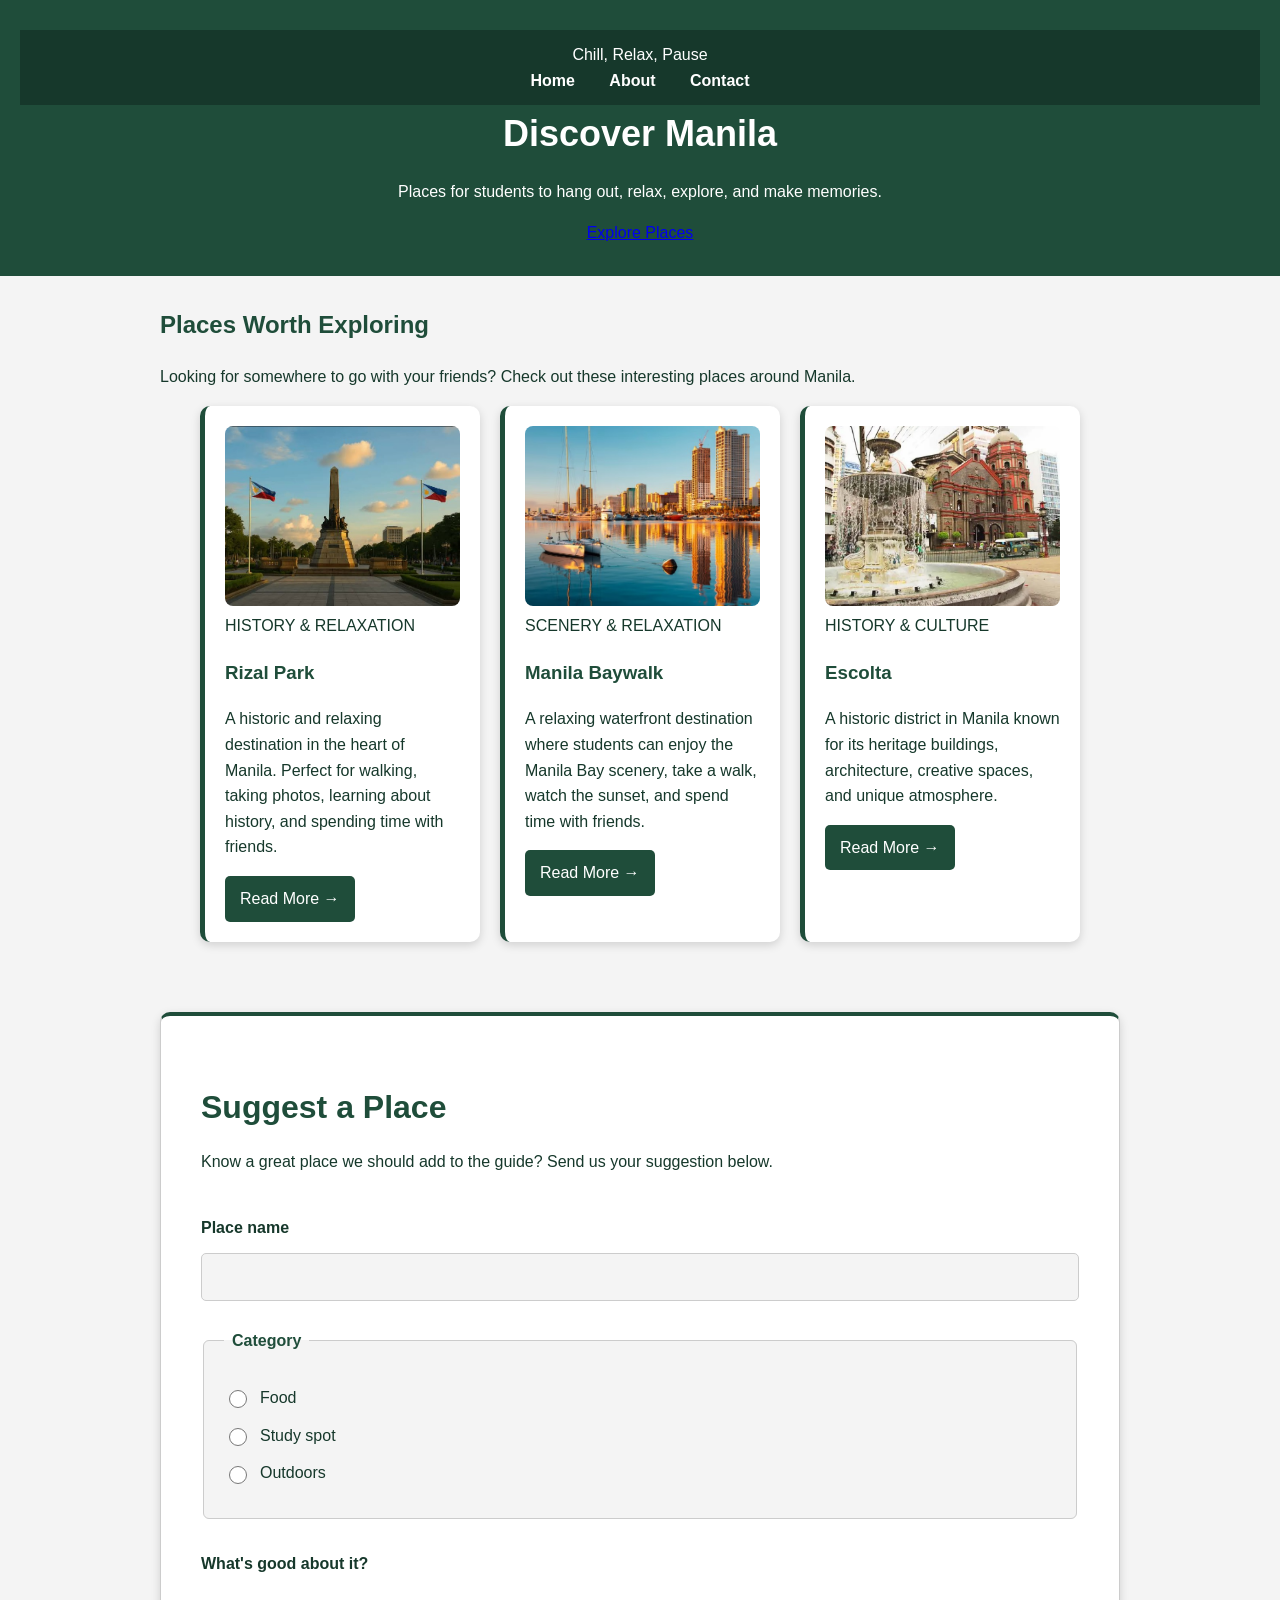
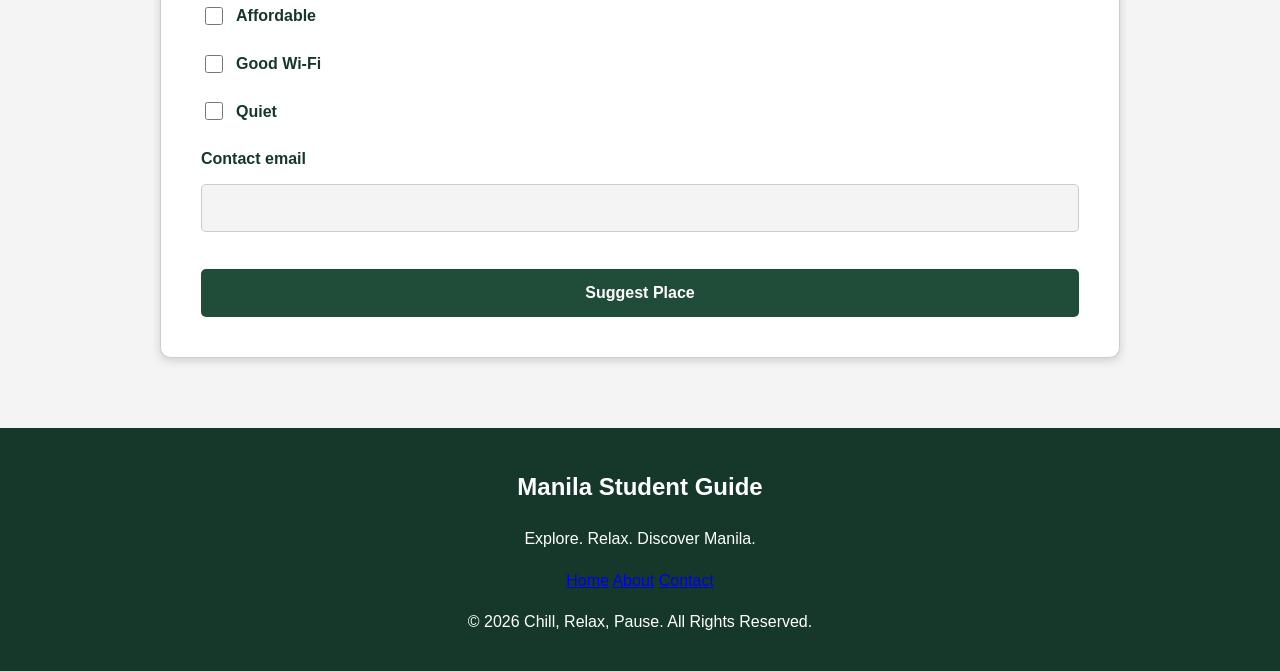
<file: index.html>
<!DOCTYPE html>

<html lang="en">

<head>
    <meta charset="UTF-8">
    <meta name="viewport" content="width=device-width, initial-scale=1.0">


<title>Chill, Relax, Pause</title>

<link rel="stylesheet" href="style.css">


</head>

<body>


<!-- Header -->
<header class="hero">

    <nav>
        <div class="logo">Chill, Relax, Pause</div>

        <ul>
            <li><a href="index.html">Home</a></li>
            <li><a href="about.html">About</a></li>
            <li><a href="contact.html">Contact</a></li>
        </ul>
    </nav>

    <div class="hero-content">

        <h1>Discover Manila</h1>

        <p>
            Places for students to hang out, relax,
            explore, and make memories.
        </p>

        <a href="#places" class="hero-button">
            Explore Places
        </a>

    </div>

</header>


<!-- Main Content -->
<main>

    <section class="intro">

        <h2>Places Worth Exploring</h2>

        <p>
            Looking for somewhere to go with your friends?
            Check out these interesting places around Manila.
        </p>

    </section>


    <!-- Places -->
    <section id="places" class="card-container">


        <!-- Rizal Park -->
        <article class="card">

            <img
                src="rizal-park.jpg"
                alt="Rizal Park in Manila"
            >

            <div class="card-content">

                <span class="category">
                    HISTORY & RELAXATION
                </span>

                <h3>Rizal Park</h3>

                <p>
                    A historic and relaxing destination in the
                    heart of Manila. Perfect for walking,
                    taking photos, learning about history,
                    and spending time with friends.
                </p>

                <a href="places/rizal-park.html">
                    Read More →
                </a>

            </div>

        </article>


        <!-- Manila Baywalk -->
        <article class="card">

            <img
                src="baywalk.jpg"
                alt="Manila Baywalk"
            >

            <div class="card-content">

                <span class="category">
                    SCENERY & RELAXATION
                </span>

                <h3>Manila Baywalk</h3>

                <p>
                    A relaxing waterfront destination where
                    students can enjoy the Manila Bay scenery,
                    take a walk, watch the sunset, and spend
                    time with friends.
                </p>

                <a href="places/baywalk.html">
                    Read More →
                </a>

            </div>

        </article>


        <!-- Escolta -->
        <article class="card">

            <img
                src="escolta.jpg"
                alt="Escolta Manila"
            >

            <div class="card-content">

                <span class="category">
                    HISTORY & CULTURE
                </span>

                <h3>Escolta</h3>

                <p>
                    A historic district in Manila known for
                    its heritage buildings, architecture,
                    creative spaces, and unique atmosphere.
                </p>

                <a href="places/escolta.html">
                    Read More →
                </a>

            </div>

        </article>


    </section>


    <!-- Suggest a Place -->
    <section class="suggest-place">

        <h2>Suggest a Place</h2>

        <p>
            Know a great place we should add to the guide?
            Send us your suggestion below.
        </p>

        <form>

            <label for="place-name">Place name</label>

            <input
                type="text"
                id="place-name"
                name="place-name"
                required
            >

            <fieldset>

                <legend>Category</legend>

                <label for="food">
                    <input
                        type="radio"
                        id="food"
                        name="category"
                        value="food"
                    >
                    Food
                </label>

                <label for="study-spot">
                    <input
                        type="radio"
                        id="study-spot"
                        name="category"
                        value="study-spot"
                    >
                    Study spot
                </label>

                <label for="outdoors">
                    <input
                        type="radio"
                        id="outdoors"
                        name="category"
                        value="outdoors"
                    >
                    Outdoors
                </label>

            </fieldset>

            <p>What's good about it?</p>

            <label for="affordable">
                <input
                    type="checkbox"
                    id="affordable"
                    name="good-points"
                    value="affordable"
                >
                Affordable
            </label>

            <label for="wifi">
                <input
                    type="checkbox"
                    id="wifi"
                    name="good-points"
                    value="wifi"
                >
                Good Wi-Fi
            </label>

            <label for="quiet">
                <input
                    type="checkbox"
                    id="quiet"
                    name="good-points"
                    value="quiet"
                >
                Quiet
            </label>

            <label for="contact-email">Contact email</label>

            <input
                type="email"
                id="contact-email"
                name="contact-email"
                required
            >

            <button type="submit">Suggest Place</button>

        </form>

    </section>

</main>


<!-- Footer -->
<footer>

    <h2>Manila Student Guide</h2>

    <p>
        Explore. Relax. Discover Manila.
    </p>

    <div class="footer-links">

        <a href="index.html">Home</a>
        <a href="about.html">About</a>
        <a href="contact.html">Contact</a>

    </div>

    <p class="copyright">
        &copy; 2026 Chill, Relax, Pause. All Rights Reserved.
    </p>

</footer>

</body>

</html>
</file>
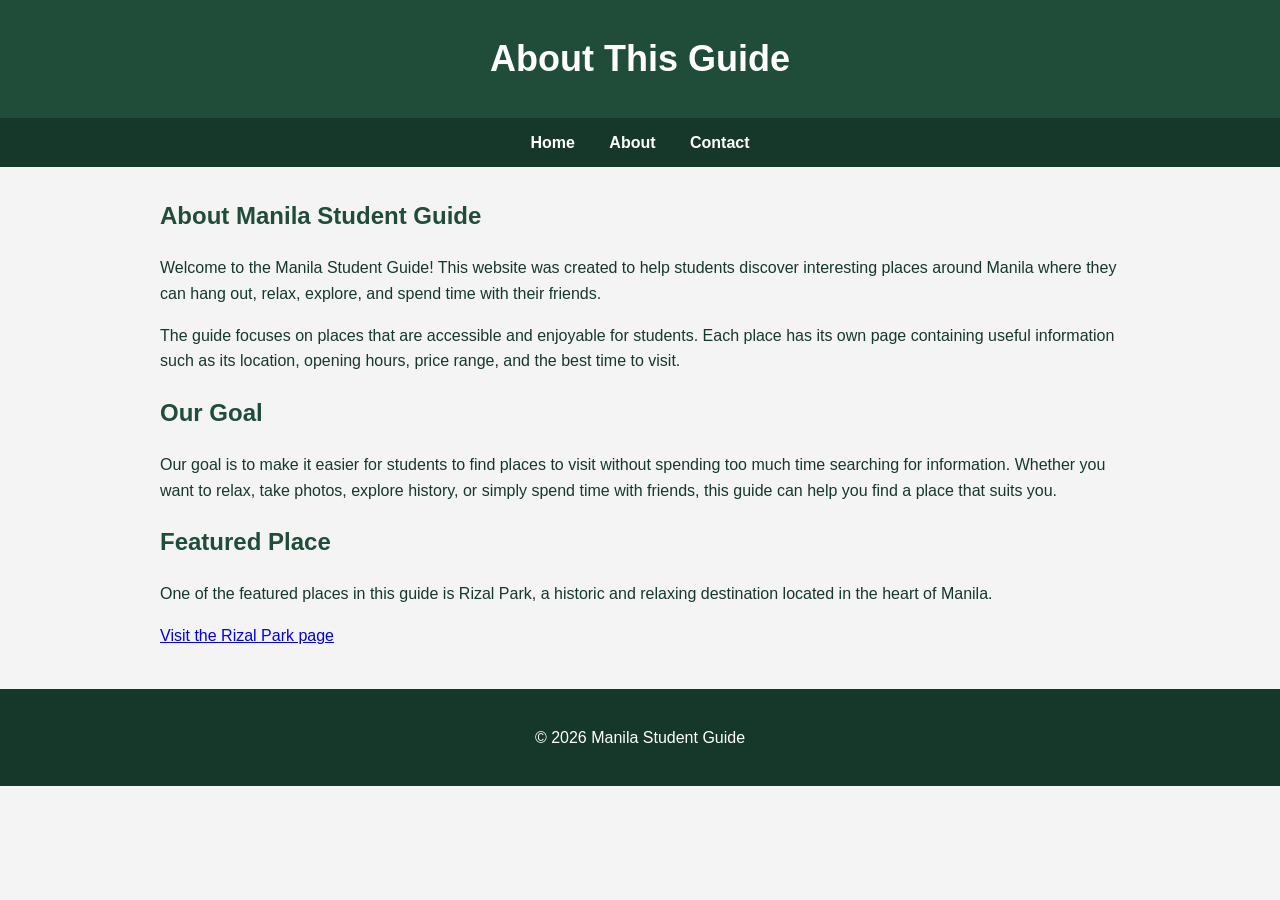
<file: about.html>
<!DOCTYPE html>
<html lang="en">
<head>
    <meta charset="UTF-8">
    <meta name="viewport" content="width=device-width, initial-scale=1.0">
    <title>About - Manila Student Guide</title>
    <link rel="stylesheet" href="style.css">
</head>

<body>

    <header>
        <h1>About This Guide</h1>
    </header>

    <nav>
        <ul>
            <li><a href="index.html">Home</a></li>
            <li><a href="about.html">About</a></li>
            <li><a href="contact.html">Contact</a></li>
        </ul>
    </nav>

    <main>
        <h2>About Manila Student Guide</h2>

        <p>
            Welcome to the Manila Student Guide! This website was created
            to help students discover interesting places around Manila
            where they can hang out, relax, explore, and spend time with
            their friends.
        </p>

        <p>
            The guide focuses on places that are accessible and enjoyable
            for students. Each place has its own page containing useful
            information such as its location, opening hours, price range,
            and the best time to visit.
        </p>

        <h2>Our Goal</h2>

        <p>
            Our goal is to make it easier for students to find places to
            visit without spending too much time searching for information.
            Whether you want to relax, take photos, explore history, or
            simply spend time with friends, this guide can help you find
            a place that suits you.
        </p>

        <h2>Featured Place</h2>

        <p>
            One of the featured places in this guide is Rizal Park, a
            historic and relaxing destination located in the heart of
            Manila.
        </p>

        <p>
            <a href="places/rizal-park.html">Visit the Rizal Park page</a>
        </p>
    </main>

    <footer>
        <p>&copy; 2026 Manila Student Guide</p>
    </footer>

</body>
</html>
</file>
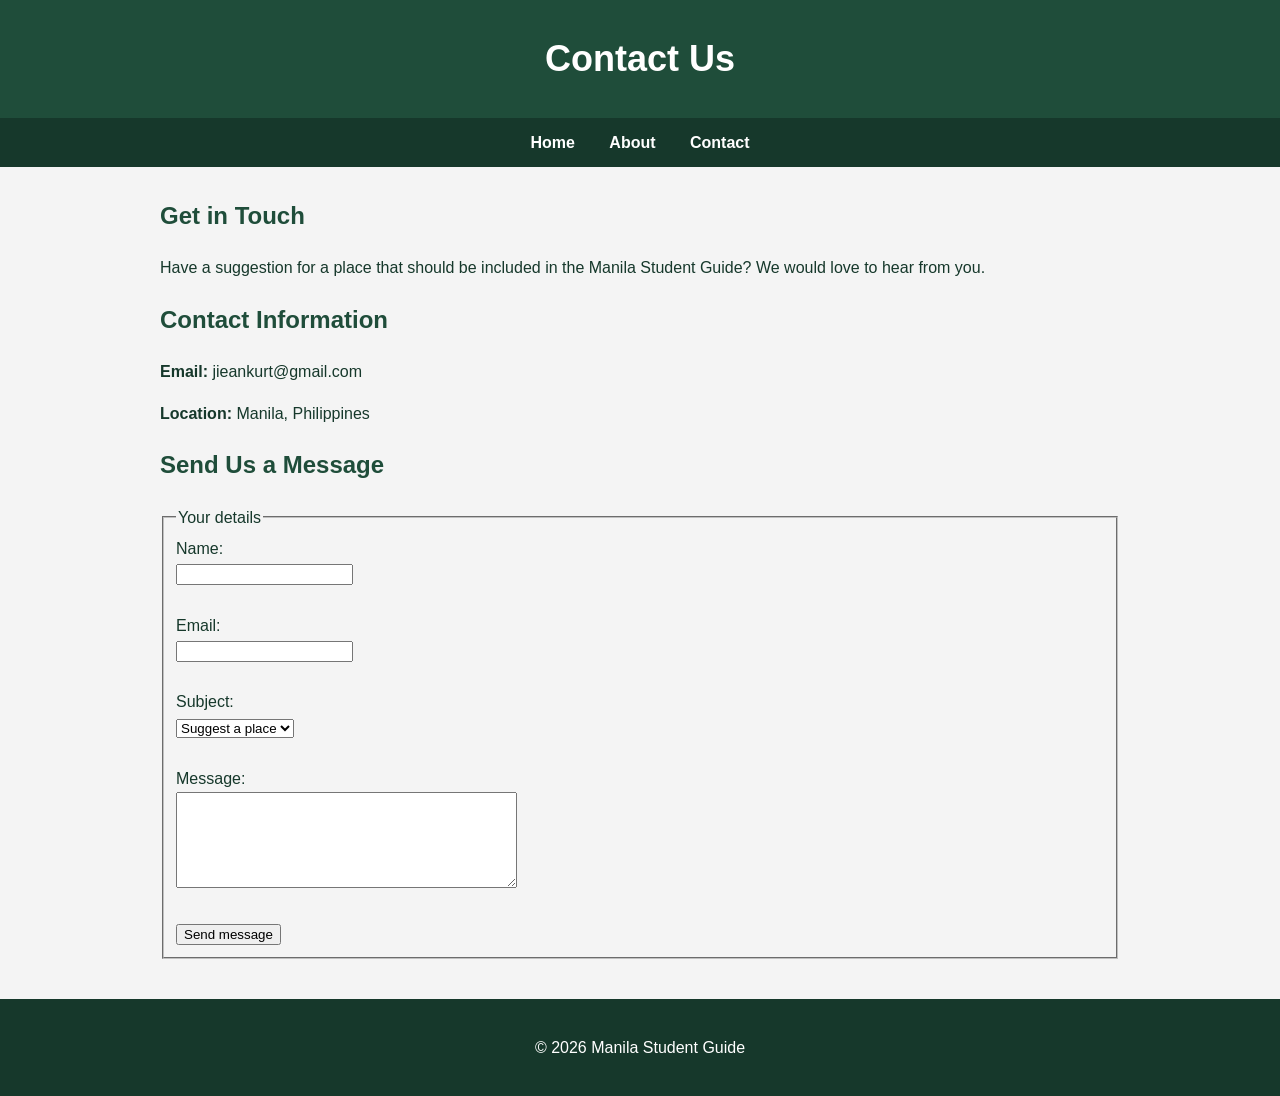
<file: contact.html>
<!DOCTYPE html>
<html lang="en">
<head>
    <meta charset="UTF-8">
    <meta name="viewport" content="width=device-width, initial-scale=1.0">
    <title>Contact - Manila Student Guide</title>
    <link rel="stylesheet" href="style.css">
</head>

<body>

    <header>
        <h1>Contact Us</h1>
    </header>

    <nav>
        <ul>
            <li><a href="index.html">Home</a></li>
            <li><a href="about.html">About</a></li>
            <li><a href="contact.html">Contact</a></li>
        </ul>
    </nav>

    <main>
        <h2>Get in Touch</h2>

        <p>
            Have a suggestion for a place that should be included in
            the Manila Student Guide? We would love to hear from you.
        </p>

        <h2>Contact Information</h2>

        <p>
            <strong>Email:</strong>
            jieankurt@gmail.com
        </p>

        <p>
            <strong>Location:</strong>
            Manila, Philippines
        </p>

        <h2>Send Us a Message</h2>

        
<form>

    <fieldset>
        <legend>Your details</legend>

        <label for="name">Name:</label><br>
        <input type="text" id="name" name="name" required><br><br>

        <label for="email">Email:</label><br>
        <input type="email" id="email" name="email" required><br><br>

        <label for="subject">Subject:</label><br>
        <select id="subject" name="subject">
            <option value="suggest-place">Suggest a place</option>
            <option value="correct-detail">Correct a detail</option>
            <option value="ask-question">Ask a question</option>
            <option value="something-else">Something else</option>
        </select><br><br>

        <label for="message">Message:</label><br>
        <textarea id="message" name="message" rows="6" cols="40" required></textarea><br><br>

        <button type="submit">Send message</button>

    </fieldset>

</form>

    </main>

    <footer>
        <p>&copy; 2026 Manila Student Guide</p>
    </footer>

</body>
</html>
</file>
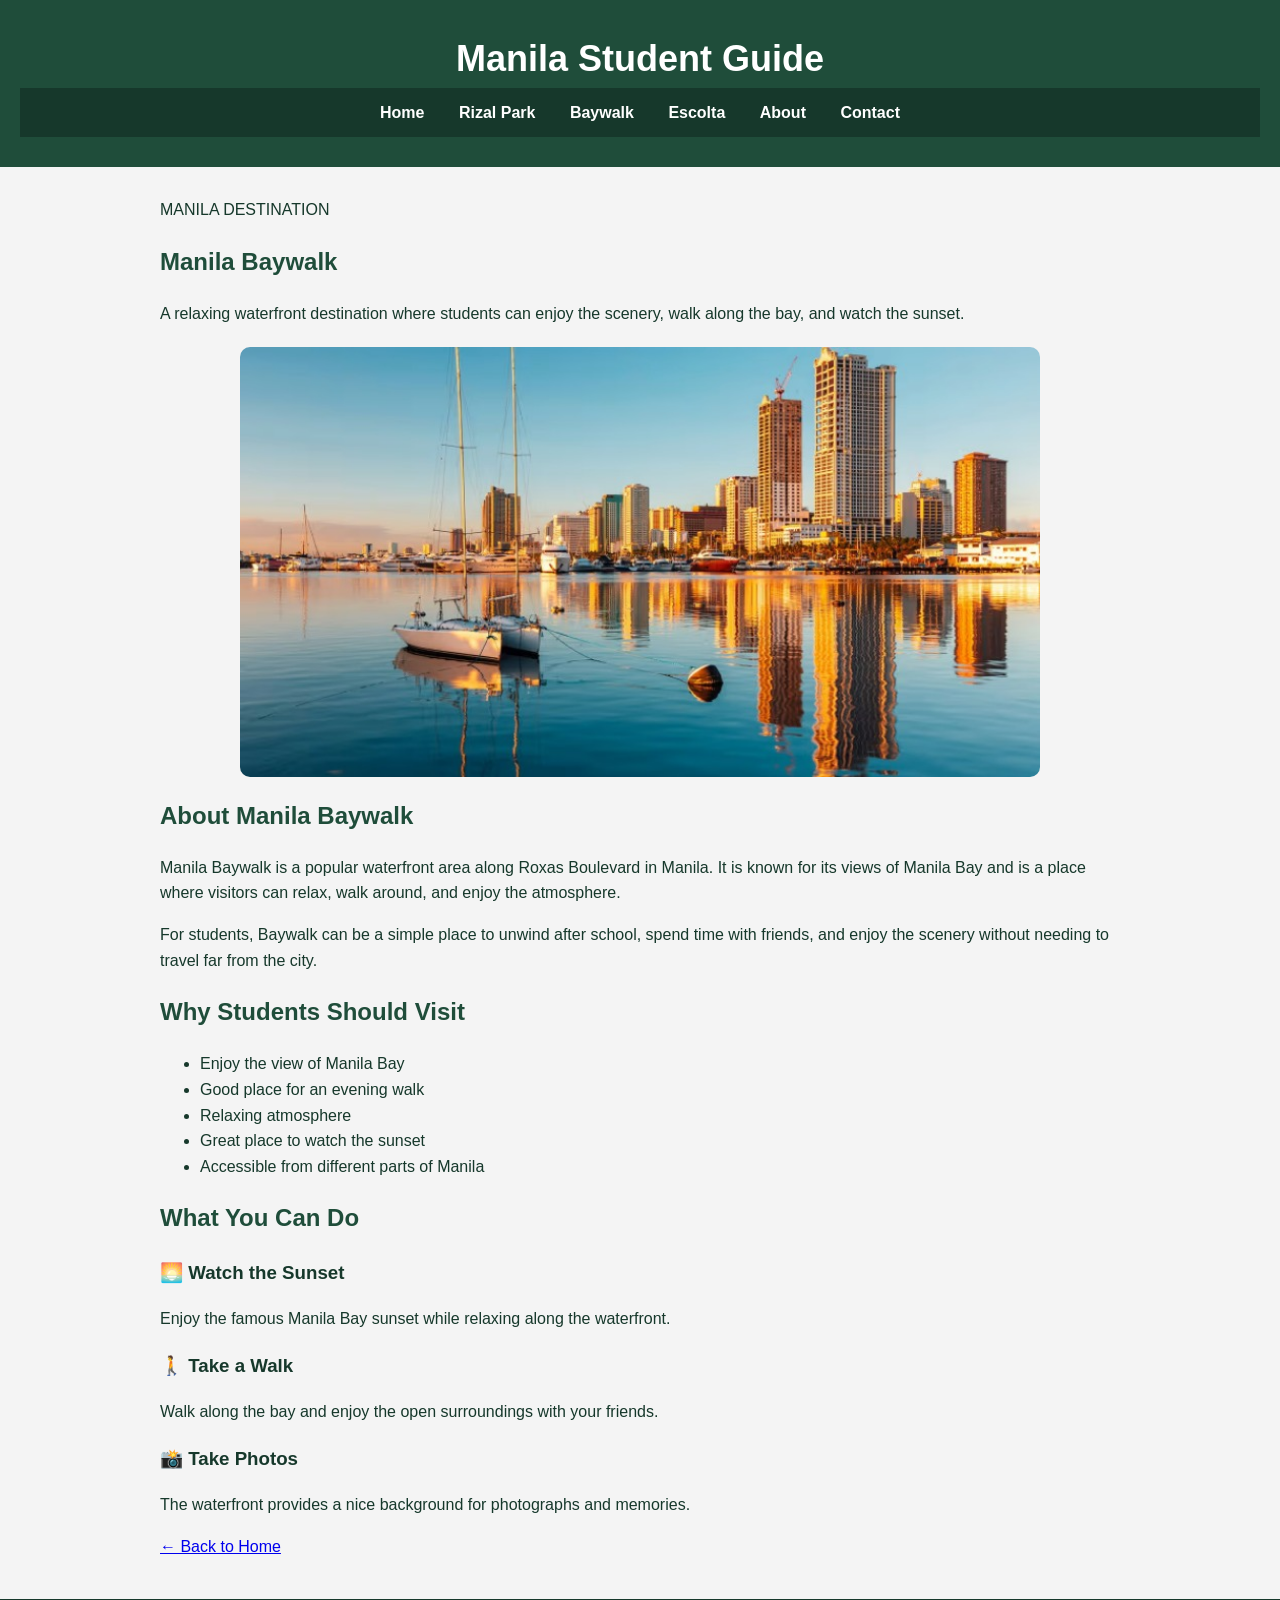
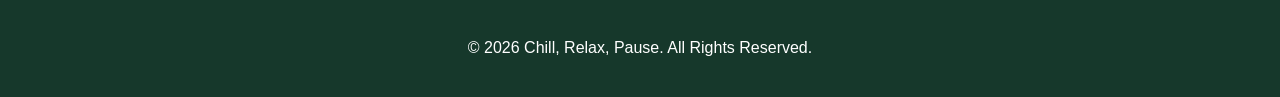
<file: places/baywalk.html>
<!DOCTYPE html>
<html lang="en">

<head>
  <meta charset="UTF-8">
  <meta name="viewport" content="width=device-width, initial-scale=1.0">

  <title>Manila Baywalk | Manila Student Guide</title>

  <link rel="stylesheet" href="../style.css">
</head>

<body>

  <header>
    <div class="container">

      <h1>Manila Student Guide</h1>

      <nav>
        <ul>
          <li><a href="../index.html">Home</a></li>
          <li><a href="rizal-park.html">Rizal Park</a></li>
          <li><a href="baywalk.html">Baywalk</a></li>
          <li><a href="escolta.html">Escolta</a></li>
          <li><a href="../about.html">About</a></li>
          <li><a href="../contact.html">Contact</a></li>
        </ul>
      </nav>

    </div>
  </header>


  <main>

    <section class="place-hero">

      <div class="container">

        <p class="eyebrow">MANILA DESTINATION</p>

        <h2>Manila Baywalk</h2>

        <p>
          A relaxing waterfront destination where students can
          enjoy the scenery, walk along the bay, and watch the sunset.
        </p>

      </div>

    </section>


    <section class="place-content">

      <div class="container">

        <img
          src="../baywalk.jpg"
          alt="Manila Baywalk"
          class="place-image"
        >


        <h2>About Manila Baywalk</h2>

        <p>
          Manila Baywalk is a popular waterfront area along
          Roxas Boulevard in Manila. It is known for its views
          of Manila Bay and is a place where visitors can relax,
          walk around, and enjoy the atmosphere.
        </p>

        <p>
          For students, Baywalk can be a simple place to unwind
          after school, spend time with friends, and enjoy the
          scenery without needing to travel far from the city.
        </p>


        <h2>Why Students Should Visit</h2>

        <ul class="feature-list">
          <li>Enjoy the view of Manila Bay</li>
          <li>Good place for an evening walk</li>
          <li>Relaxing atmosphere</li>
          <li>Great place to watch the sunset</li>
          <li>Accessible from different parts of Manila</li>
        </ul>


        <h2>What You Can Do</h2>

        <div class="info-grid">

          <article class="info-card">
            <h3>🌅 Watch the Sunset</h3>
            <p>
              Enjoy the famous Manila Bay sunset while
              relaxing along the waterfront.
            </p>
          </article>

          <article class="info-card">
            <h3>🚶 Take a Walk</h3>
            <p>
              Walk along the bay and enjoy the open
              surroundings with your friends.
            </p>
          </article>

          <article class="info-card">
            <h3>📸 Take Photos</h3>
            <p>
              The waterfront provides a nice background
              for photographs and memories.
            </p>
          </article>

        </div>


        <a href="../index.html" class="button">
          ← Back to Home
        </a>

      </div>

    </section>

  </main>


  <footer>
    <div class="container">
      <p>&copy; 2026 Chill, Relax, Pause. All Rights Reserved.</p>
    </div>
  </footer>

</body>

</html>
</file>
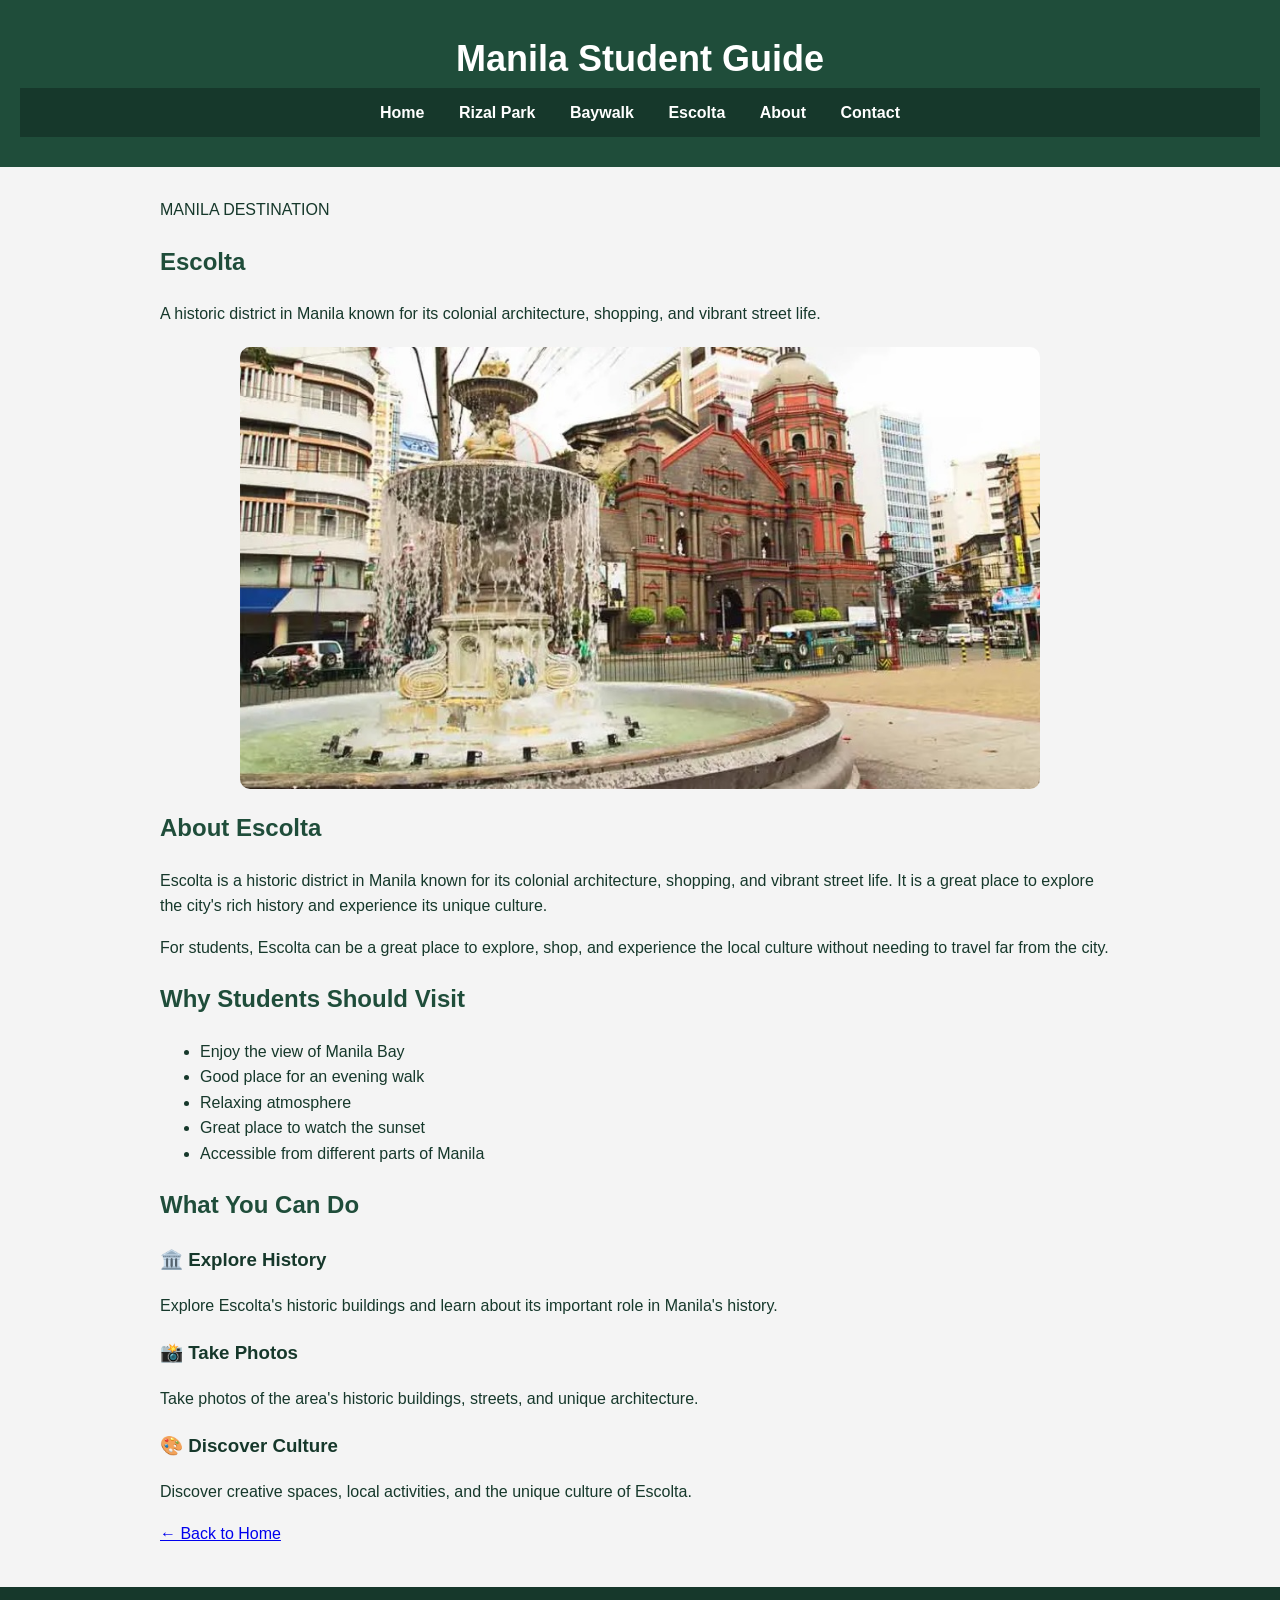
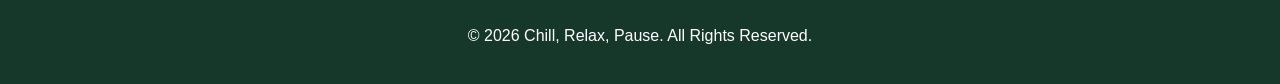
<file: places/escolta.html>
<!DOCTYPE html>
<html lang="en">

<head>
  <meta charset="UTF-8">
  <meta name="viewport" content="width=device-width, initial-scale=1.0">

  <title>Manila Baywalk | Manila Student Guide</title>

  <link rel="stylesheet" href="../style.css">
</head>

<body>

  <header>
    <div class="container">

      <h1>Manila Student Guide</h1>

      <nav>
        <ul>
          <li><a href="../index.html">Home</a></li>
          <li><a href="rizal-park.html">Rizal Park</a></li>
          <li><a href="baywalk.html">Baywalk</a></li>
          <li><a href="escolta.html">Escolta</a></li>
          <li><a href="../about.html">About</a></li>
          <li><a href="../contact.html">Contact</a></li>
        </ul>
      </nav>

    </div>
  </header>


  <main>

    <section class="place-hero">

      <div class="container">

        <p class="eyebrow">MANILA DESTINATION</p>

        <h2>Escolta</h2>

        <p>
          A historic district in Manila known for its colonial architecture,
          shopping, and vibrant street life.
        </p>

      </div>

    </section>


    <section class="place-content">

      <div class="container">

        <img
          src="../escolta.jpg"
          alt="Escolta"
          class="place-image"
        >


        <h2>About Escolta</h2>

        <p>
          Escolta is a historic district in Manila known for its colonial architecture,
          shopping, and vibrant street life. It is a great place to explore the city's rich history
          and experience its unique culture.
        </p>

        <p>
          For students, Escolta can be a great place to explore, shop, and experience the local culture
          without needing to travel far from the city.
        </p>


        <h2>Why Students Should Visit</h2>

        <ul class="feature-list">
          <li>Enjoy the view of Manila Bay</li>
          <li>Good place for an evening walk</li>
          <li>Relaxing atmosphere</li>
          <li>Great place to watch the sunset</li>
          <li>Accessible from different parts of Manila</li>
        </ul>


<h2>What You Can Do</h2>
    <div class="info-grid">

      <article class="info-card">
        <h3>🏛️ Explore History</h3>
        <p>
          Explore Escolta's historic buildings and
          learn about its important role in Manila's history.
        </p>
      </article>

      <article class="info-card">
        <h3>📸 Take Photos</h3>
        <p>
          Take photos of the area's historic buildings,
          streets, and unique architecture.
        </p>
      </article>

      <article class="info-card">
        <h3>🎨 Discover Culture</h3>
        <p>
          Discover creative spaces, local activities,
          and the unique culture of Escolta.
        </p>
      </article>

    </div>



        <a href="../index.html" class="button">
          ← Back to Home
        </a>

      </div>

    </section>

  </main>


  <footer>
    <div class="container">
      <p>&copy; 2026 Chill, Relax, Pause. All Rights Reserved.</p>
    </div>
  </footer>

</body>

</html>
</file>
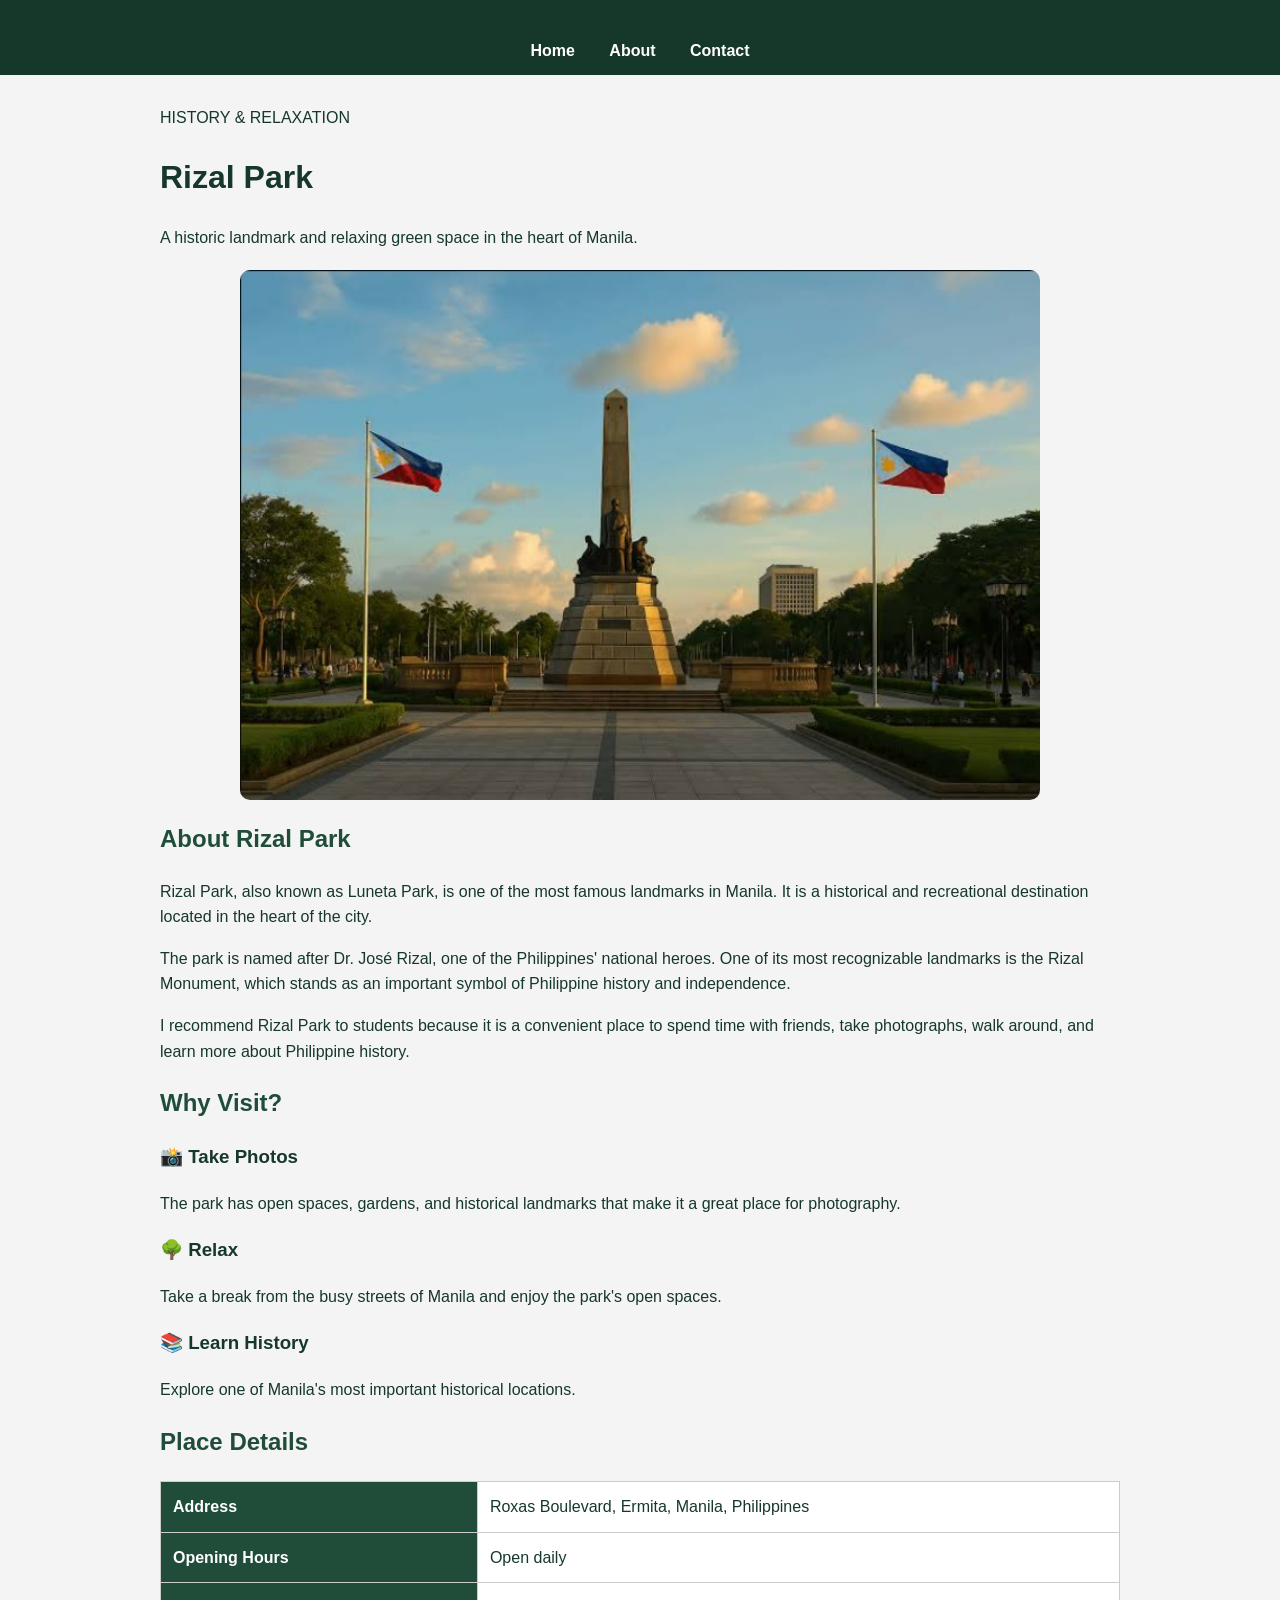
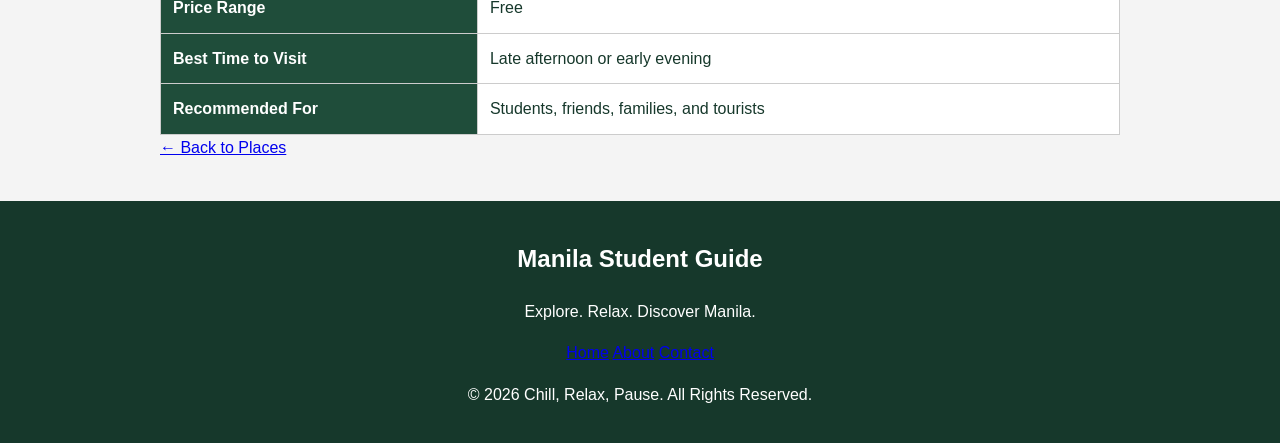
<file: places/rizal-park.html>
<!DOCTYPE html>
<html lang="en">

<head>
    <meta charset="UTF-8">
    <meta name="viewport" content="width=device-width, initial-scale=1.0">

    <title>Rizal Park - Manila Student Guide</title>

    <link rel="stylesheet" href="../style.css">
</head>

<body>

    <!-- Navigation -->
    <nav>
        <div class="logo">Manila Student Guide</div>

        <ul>
            <li><a href="../index.html">Home</a></li>
            <li><a href="../about.html">About</a></li>
            <li><a href="../contact.html">Contact</a></li>
        </ul>
    </nav>


    <!-- Main Content -->
    <main>

        <div class="place-header">

            <span class="category">HISTORY & RELAXATION</span>

            <h1>Rizal Park</h1>

            <p>
                A historic landmark and relaxing green space
                in the heart of Manila.
            </p>

        </div>


        <!-- Large Image -->
        <img
            class="place-image"
            src="../rizal-park.jpg"
            alt="Rizal Monument at Rizal Park in Manila"
        >


        <!-- Description -->
        <section class="place-section">

            <h2>About Rizal Park</h2>

            <p>
                Rizal Park, also known as Luneta Park, is one of the
                most famous landmarks in Manila. It is a historical
                and recreational destination located in the heart
                of the city.
            </p>

            <p>
                The park is named after Dr. José Rizal, one of the
                Philippines' national heroes. One of its most
                recognizable landmarks is the Rizal Monument,
                which stands as an important symbol of Philippine
                history and independence.
            </p>

            <p>
                I recommend Rizal Park to students because it is
                a convenient place to spend time with friends,
                take photographs, walk around, and learn more
                about Philippine history.
            </p>

        </section>


        <!-- Why Visit -->
        <section class="place-section">

            <h2>Why Visit?</h2>

            <div class="reasons">

                <div class="reason">
                    <h3>📸 Take Photos</h3>
                    <p>
                        The park has open spaces, gardens, and
                        historical landmarks that make it a
                        great place for photography.
                    </p>
                </div>

                <div class="reason">
                    <h3>🌳 Relax</h3>
                    <p>
                        Take a break from the busy streets of
                        Manila and enjoy the park's open spaces.
                    </p>
                </div>

                <div class="reason">
                    <h3>📚 Learn History</h3>
                    <p>
                        Explore one of Manila's most important
                        historical locations.
                    </p>
                </div>

            </div>

        </section>


        <!-- Details -->
        <section class="place-section">

            <h2>Place Details</h2>

            <table>

                <tr>
                    <th>Address</th>
                    <td>
                        Roxas Boulevard, Ermita, Manila,
                        Philippines
                    </td>
                </tr>

                <tr>
                    <th>Opening Hours</th>
                    <td>
                        Open daily
                    </td>
                </tr>

                <tr>
                    <th>Price Range</th>
                    <td>
                        Free
                    </td>
                </tr>

                <tr>
                    <th>Best Time to Visit</th>
                    <td>
                        Late afternoon or early evening
                    </td>
                </tr>

                <tr>
                    <th>Recommended For</th>
                    <td>
                        Students, friends, families, and tourists
                    </td>
                </tr>

            </table>

        </section>


        <!-- Back Button -->
        <div class="back-button">

            <a href="../index.html">
                ← Back to Places
            </a>

        </div>

    </main>


    <!-- Footer -->
    <footer>

        <h2>Manila Student Guide</h2>

        <p>
            Explore. Relax. Discover Manila.
        </p>

        <div class="footer-links">
            <a href="../index.html">Home</a>
            <a href="../about.html">About</a>
            <a href="../contact.html">Contact</a>
        </div>

        <p class="copyright">
            &copy; 2026 Chill, Relax, Pause. All Rights Reserved.
        </p>

    </footer>

</body>
</html>
</file>
<file: style.css>
/* Variables */

:root {

    --brand: #1f4d3a;

    --ink: #16382b;

    --muted: #666;

    --background: #f4f4f4;

}

/* General page styling */

* {

    box-sizing: border-box;

}

body {

    margin: 0;

    font-family: Arial, sans-serif;

    line-height: 1.6;

    background-color: var(--background);

    color: var(--ink);

}

/* Header */

header {

    background-color: var(--brand);

    color: white;

    text-align: center;

    padding: 30px 20px;

}

header h1 {

    margin: 0;

    font-size: 36px;

}

/* Navigation */

nav {

    background-color: var(--ink);

    padding: 12px;

}

nav ul {

    list-style: none;

    margin: 0;

    padding: 0;

    text-align: center;

}

nav ul li {

    display: inline-block;

    margin: 0 15px;

}

nav a {

    color: white;

    text-decoration: none;

    font-weight: bold;

}

nav a:hover {

    color: #b8e0c5;

}

/* Main content */

main {

    max-width: 1000px;

    margin: 30px auto;

    padding: 0 20px;

}

main h2 {

    color: var(--brand);

}

/* Place cards */

.card-container {

    display: flex;

    flex-wrap: wrap;

    gap: 20px;

    justify-content: center;

}

.card {

    background-color: white;

    width: 280px;

    padding: 20px;

    border-radius: 10px;

    border-left: 5px solid var(--brand);

    box-shadow: 0 3px 10px rgba(0, 0, 0, 0.15);

}

.card img {

    width: 100%;

    height: 180px;

    object-fit: cover;

    border-radius: 8px;

}

.card h3 {

    color: var(--brand);

}

.card a {

    display: inline-block;

    background-color: var(--brand);

    color: white;

    padding: 10px 15px;

    border-radius: 5px;

    text-decoration: none;

}

.card a:hover {

    background-color: #2d6b51;

}

/* Detail page image */

.place-image {

    width: 100%;

    max-width: 800px;

    display: block;

    margin: 20px auto;

    border-radius: 10px;

}

/* Tables */

table {

    width: 100%;

    border-collapse: collapse;

    background-color: white;

    margin-top: 20px;

}

th,

td {

    border: 1px solid #ccc;

    padding: 12px;

    text-align: left;

}

th {

    background-color: var(--brand);

    color: white;

}

/* Footer */

footer {

    background-color: var(--ink);

    color: white;

    text-align: center;

    padding: 20px;

    margin-top: 40px;

}

/* Suggest A Place */

.suggest-place {

    margin: 70px 0;

    padding: 40px;

    background-color: white;

    border: 1px solid #ccc;

    border-top: 4px solid var(--brand);

    border-radius: 10px;

    box-shadow: 0 3px 10px rgba(0, 0, 0, 0.15);

}

.suggest-place h2 {

    color: var(--brand);

    font-size: 32px;

    margin-bottom: 10px;

}

.suggest-place > p {

    color: var(--ink);

    margin-bottom: 30px;

}

.suggest-place form {

    display: flex;

    flex-direction: column;

    gap: 12px;

}

.suggest-place label {

    color: var(--ink);

    font-weight: bold;

    margin-top: 10px;

}

.suggest-place input[type="text"],

.suggest-place input[type="email"] {

    width: 100%;

    padding: 14px;

    background-color: var(--background);

    color: var(--ink);

    border: 1px solid #ccc;

    border-radius: 5px;

    font-size: 16px;

    box-sizing: border-box;

}

.suggest-place input[type="text"]:focus,

.suggest-place input[type="email"]:focus {

    outline: 3px solid var(--brand);

    outline-offset: 2px;

    border-color: var(--brand);

}

.suggest-place fieldset {

    margin-top: 15px;

    padding: 20px;

    border: 1px solid #ccc;

    border-radius: 6px;

    background-color: var(--background);

}

.suggest-place legend {

    color: var(--brand);

    font-weight: bold;

    padding: 0 8px;

}

.suggest-place fieldset label {

    display: flex;

    align-items: center;

    gap: 10px;

    margin: 12px 0;

    color: var(--ink);

    font-weight: normal;

}

.suggest-place input[type="radio"],

.suggest-place input[type="checkbox"] {

    width: 18px;

    height: 18px;

    accent-color: var(--brand);

}

.suggest-place form > p {

    color: var(--ink);

    font-weight: bold;

    margin-top: 20px;

    margin-bottom: 5px;

}

.suggest-place form > label {

    display: flex;

    align-items: center;

    gap: 10px;

}

.suggest-place button {

    margin-top: 25px;

    padding: 15px 25px;

    background-color: var(--brand);

    color: white;

    border: none;

    border-radius: 5px;

    font-size: 16px;

    font-weight: bold;

    cursor: pointer;

}

.suggest-place button:hover {

    background-color: #2d6b51;

}

.suggest-place button:focus {

    outline: 3px solid var(--background);

    outline-offset: 3px;

}

@media (max-width: 800px) {

    .suggest-place {

        padding: 25px;

    }

}
</file>
